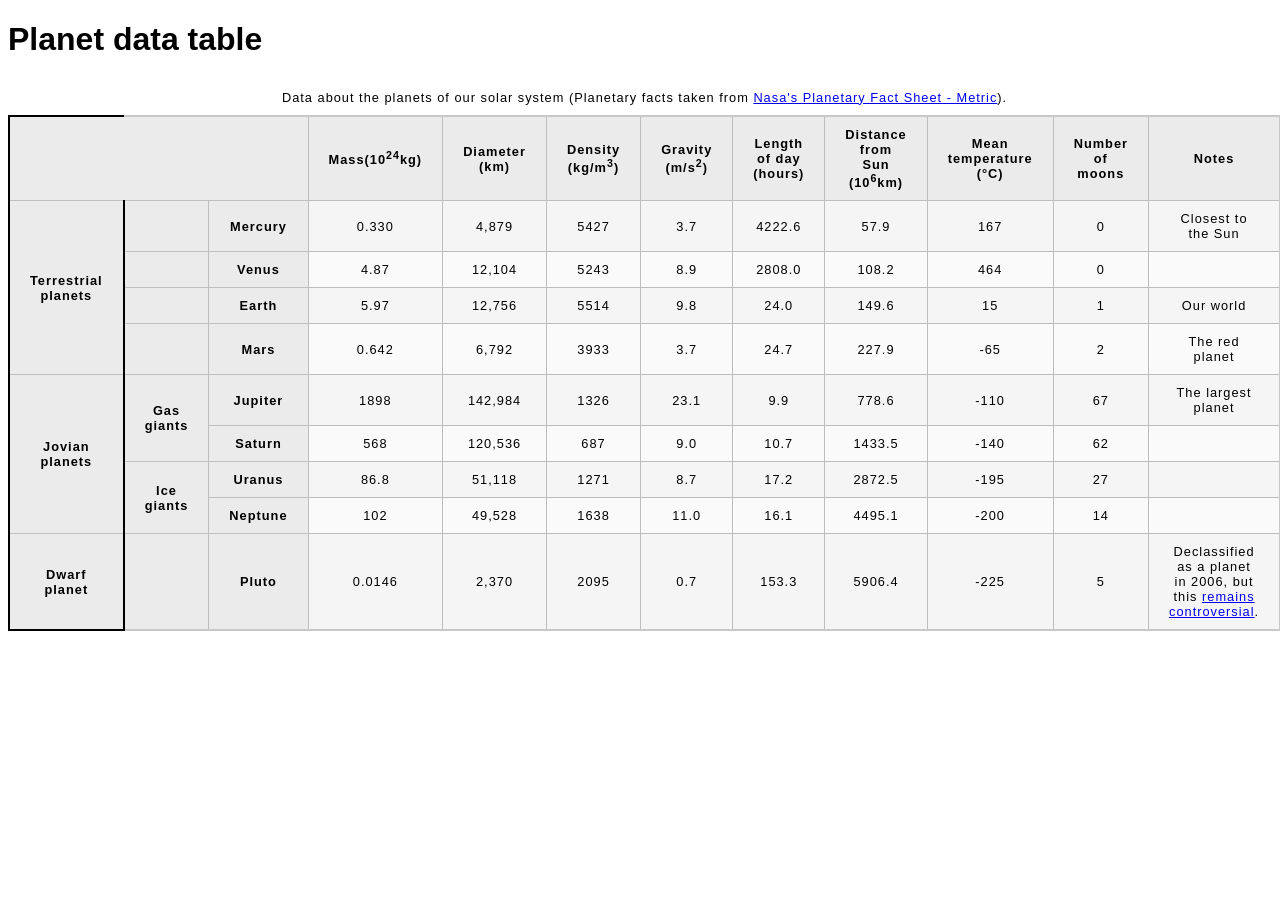
<file: planet-data-table/index.html>
<!doctype html>
<html lang="en-US">
  <head>
    <meta charset="utf-8" />
    <meta name="viewport" content="width=device-width" />
    <title>Planet data table</title>
    <link href="style.css" rel="stylesheet" type="text/css" />
  </head>
  <body>
    <h1>Planet data table</h1>

    <table>
        <caption>
            Data about the planets of our solar system (Planetary facts taken from <a href="https://nssdc.gsfc.nasa.gov/planetary/factsheert/">Nasa's Planetary Fact Sheet - Metric</a>).
        </caption>

        <colgroup>
            <col class="column-border">
            <col>
            <col>
            <col>
            <col>
            <col>
            <col>
            <col>
            <col>
            <col>
            <col>
            <col>
        </colgroup>

        <thread>
            <tr>
                <th colspan="3"></th>
                <th scope="col">Mass(10<sup>24</sup>kg)</th>
                <th scope="col">Diameter (km)</th>
                <th scope="col">Density (kg/m<sup>3</sup>)</th>
                <th scope="col">Gravity (m/s<sup>2</sup>)</th>
                <th scope="col">Length of day (hours)</th>
                <th scope="col">Distance from Sun (10<sup>6</sup>km)</th>
                <th scope="col">Mean temperature (°C)</th>
                <th scope="col">Number of moons</th>
                <th scope="col">Notes</th>
            </tr>
        </thread>

        <tbody>
            <tr>
                <th scope="rowgroup" rowspan="4">Terrestrial planets</th>
                <th></th>
                <th scope="row">Mercury</th>
                <td>0.330</td>
                <td>4,879</td>
                <td>5427</td>
                <td>3.7</td>
                <td>4222.6</td>
                <td>57.9</td>
                <td>167</td>
                <td>0</td>
                <td>Closest to the Sun</td>
            </tr>

            <tr>
                <th></th>
                <th scope="row">Venus</th>
                <td>4.87</td>
                <td>12,104</td>
                <td>5243</td>
                <td>8.9</td>
                <td>2808.0</td>
                <td>108.2</td>
                <td>464</td>
                <td>0</td>
                <td></td>
            </tr>

            <tr>
                <th></th>
                <th scope="row">Earth</th>
                <td>5.97</td>
                <td>12,756</td>
                <td>5514</td>
                <td>9.8</td>
                <td>24.0</td>
                <td>149.6</td>
                <td>15</td>
                <td>1</td>
                <td>Our world</td>
            </tr>

            <tr>
                <th></th>
                <th scope="row">Mars</th>
                <td>0.642</td>
                <td>6,792</td>
                <td>3933</td>
                <td>3.7</td>
                <td>24.7</td>
                <td>227.9</td>
                <td>-65</td>
                <td>2</td>
                <td>The red planet</td>
            </tr>
            <tr>
                <th scope="rowgroup" rowspan="4">Jovian planets</th>
                <th scope="rowgroup" rowspan="2">Gas giants</th>
                <th scoper="row">Jupiter</th>
                <td>1898</td>
                <td>142,984</td>
                <td>1326</td>
                <td>23.1</td>
                <td>9.9</td>
                <td>778.6</td>
                <td>-110</td>
                <td>67</td>
                <td>The largest planet</td>
            </tr>

            <tr>
                <th scoper="row">Saturn</th>
                <td>568</td>
                <td>120,536</td>
                <td>687</td>
                <td>9.0</td>
                <td>10.7</td>
                <td>1433.5</td>
                <td>-140</td>
                <td>62</td>
                <td> </td>
            </tr>

            <tr>
                <th scope="rowgroup" rowspan="2">Ice giants</th>
                <th scope="row">Uranus</th>
                <td>86.8</td>
                <td>51,118</td>
                <td>1271</td>
                <td>8.7</td>
                <td>17.2</td>
                <td>2872.5</td>
                <td>-195</td>
                <td>27</td>
                <td></td>
            </tr>

            <tr>
                <th scoper="row">Neptune</th>
                <td>102</td>
                <td>49,528</td>
                <td>1638</td>
                <td>11.0</td>
                <td>16.1</td>
                <td>4495.1</td>
                <td>-200</td>
                <td>14</td>
                <td></td>
            </tr>

            <tr>
                <th scope="rowgroup">Dwarf planet</th>
                <th></th>
                <th scoper="row">Pluto</th>
                <td>0.0146</td>
                <td>2,370</td>
                <td>2095</td>
                <td>0.7</td>
                <td>153.3</td>
                <td>5906.4</td>
                <td>-225</td>
                <td>5</td>
                <td>Declassified as a planet in 2006, but this <a href="https://www.usatoday.com/story/tech/2014/10/02/pluto-planet-solar-system/16578959/">remains controversial</a>.</td>
            </tr>
        </tbody>
    </table>
  </body>
</html>
</file>
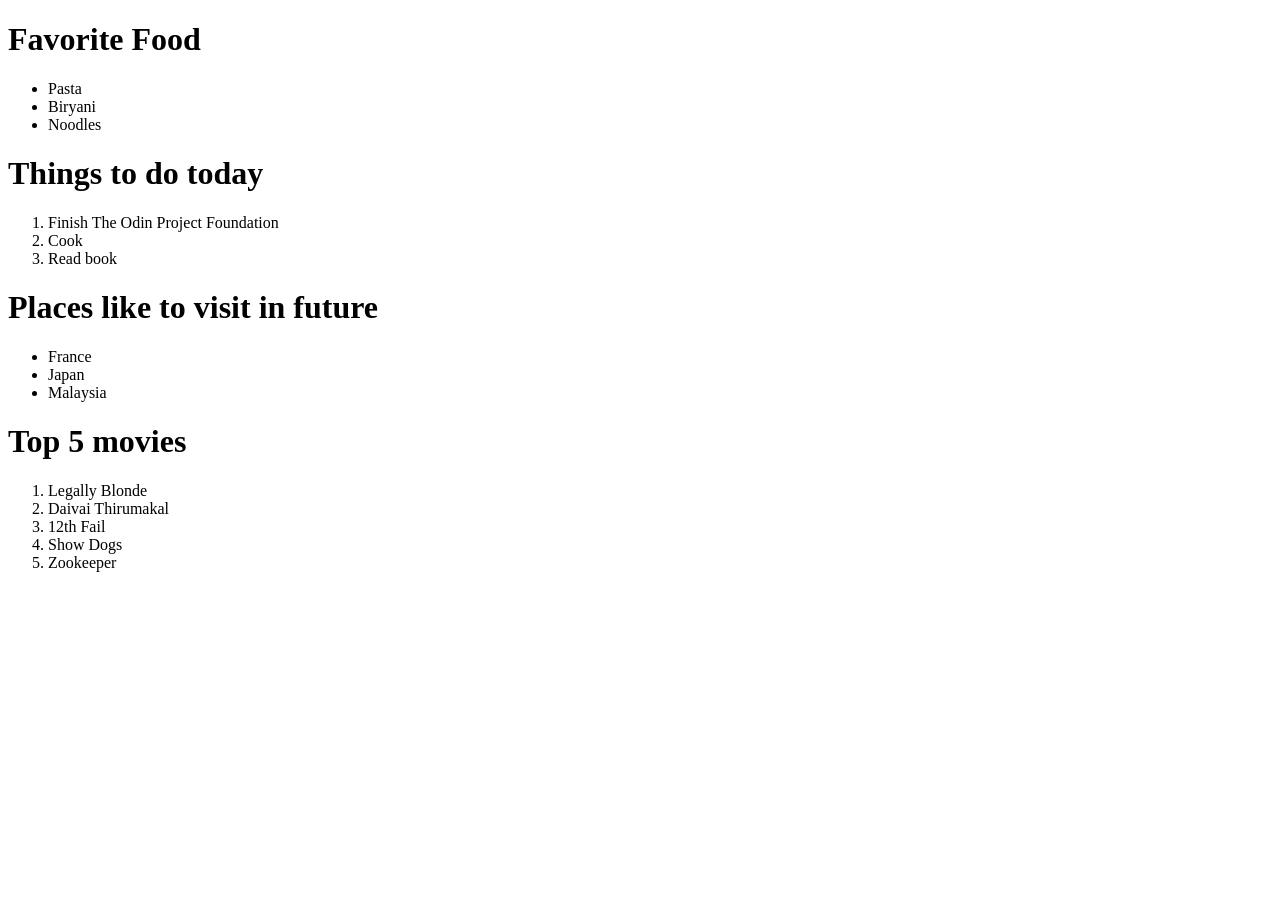
<file: list.html>
<!DOCTYPE html>
<html lang="en">
    <head>
        <meta charset ="UTF-8" />
        <title>List Assignment</title>
    </head>
    <body>
        <h1>Favorite Food</h1>
        <ul>
            <li>Pasta</li>
            <li>Biryani</li>
            <li>Noodles</li>
        </ul>
        <h1>Things to do today</h1>
        <ol>
            <li>Finish The Odin Project Foundation</li>
            <li>Cook</li>
            <li>Read book</li>
        </ol>
        <h1>Places like to visit in future</h1>
        <ul>
            <li>France</li>
            <li>Japan</li>
            <li>Malaysia</li>
        </ul>
        <h1>Top 5 movies</h1>
        <ol>
            <li>Legally Blonde</li>
            <li>Daivai Thirumakal</li>
            <li>12th Fail</li>
            <li>Show Dogs</li>
            <li>Zookeeper</li>
        </ol>
    </body>
</html>
</file>
<file: planet-data-table/style.css>
html {
  font-family: sans-serif;
}

table {
  border-collapse: collapse;
  border: 2px solid rgb(200 200 200);
  letter-spacing: 1px;
  font-size: 0.8rem;
}

td,
th {
  border: 1px solid rgb(190 190 190);
  padding: 10px 20px;
}

th {
  background-color: rgb(235 235 235);
}

td {
  text-align: center;
}

tr:nth-child(even) td {
  background-color: rgb(250 250 250);
}

tr:nth-child(odd) td {
  background-color: rgb(245 245 245);
}

caption {
  padding: 10px;
}

.column-border {
  border: 2px solid black;
}
</file>
